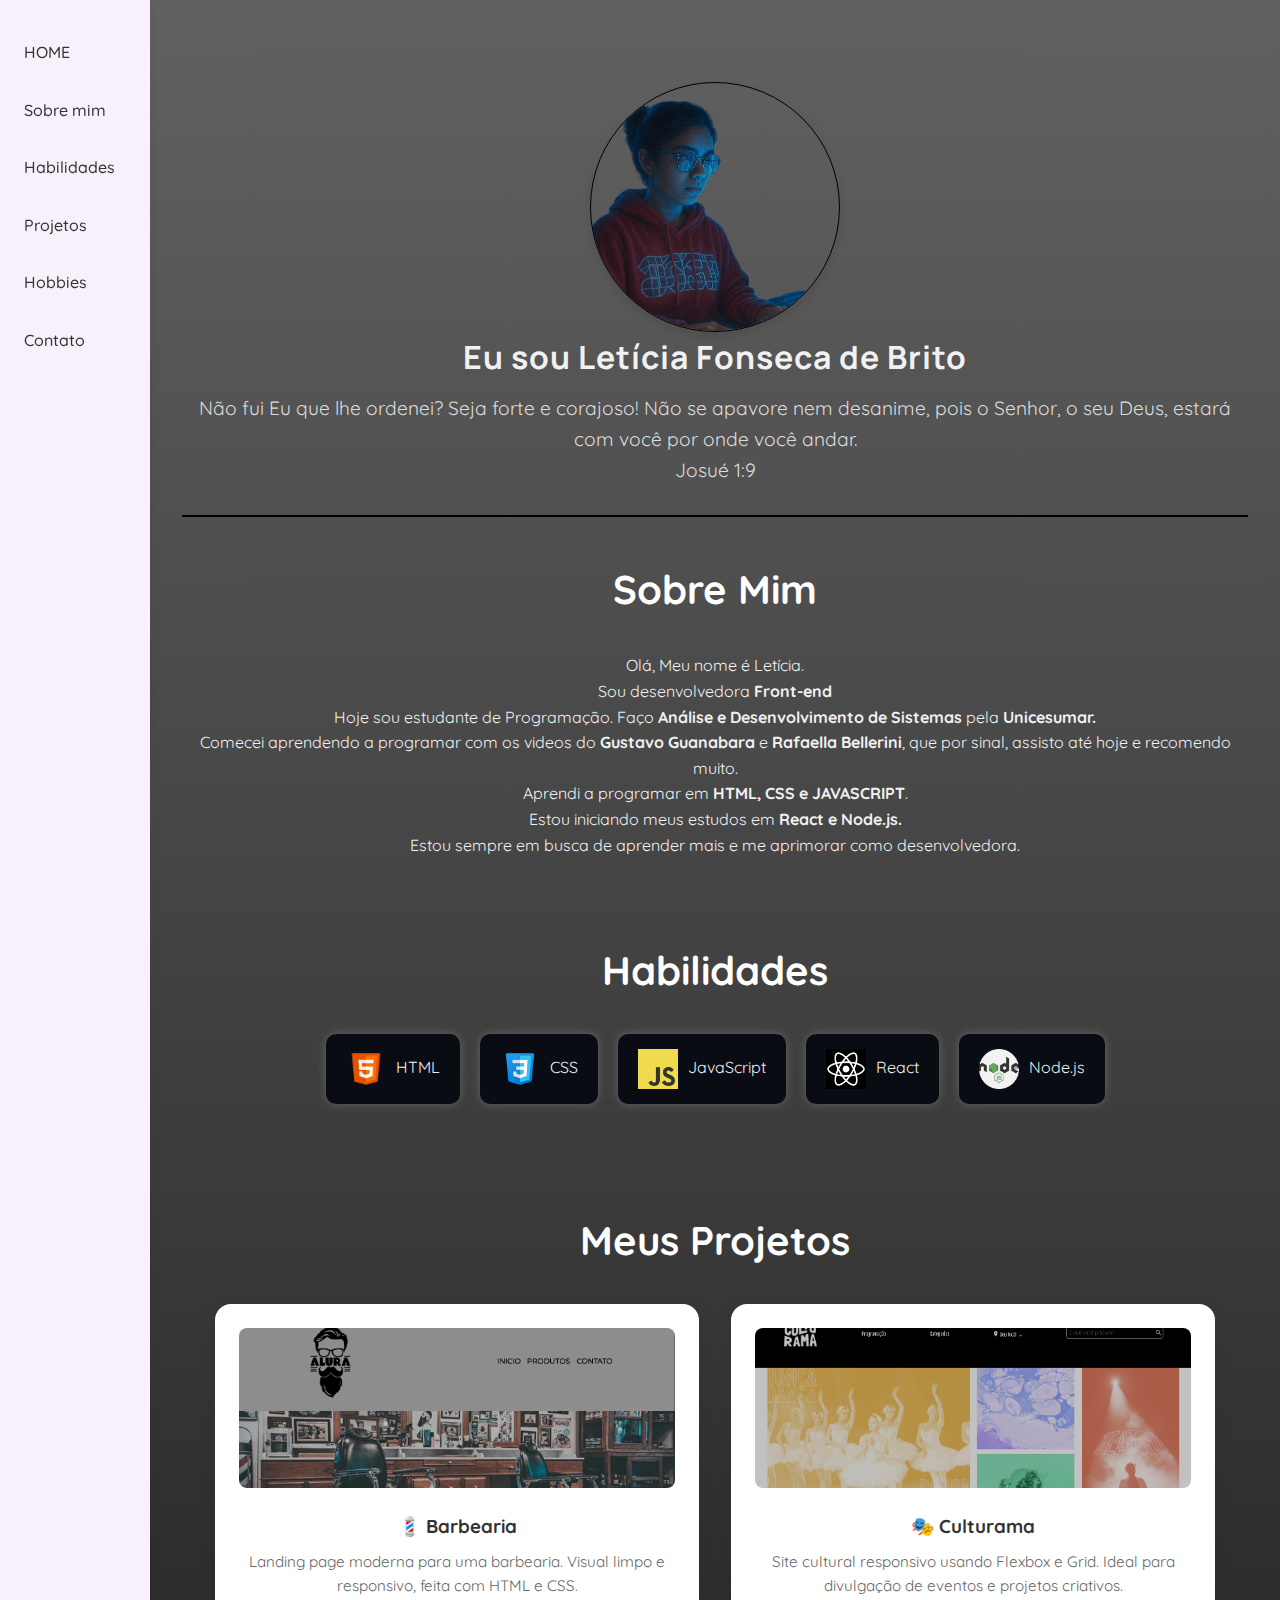
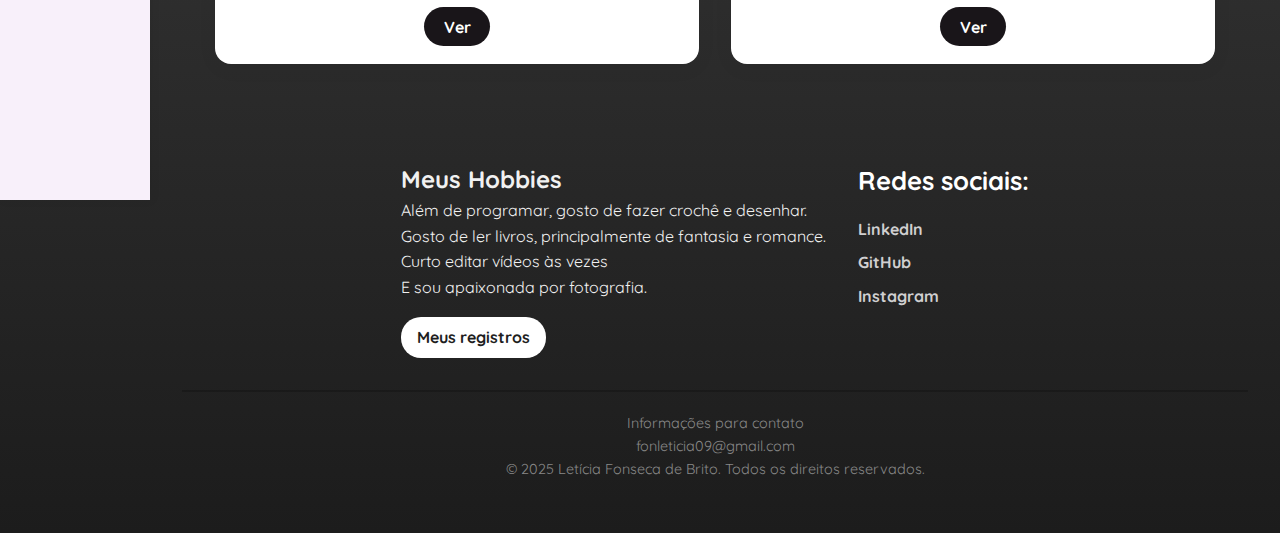
<file: index.html>
<!DOCTYPE html>
<html lang="en">
<head>
    <meta charset="UTF-8">
    <meta name="viewport" content="width=device-width, initial-scale=1.0">
    <title>Portfólio Letícia</title>
    <link rel="stylesheet" href="style.css">
</head>
<body>
    
    <header id="home">
        <div class="eu">
            <img src="img/eu.png" alt="Letícia's Avatar">
            <h1>Eu sou Letícia Fonseca de Brito</h1>
            <p class="vr">Não fui Eu que lhe ordenei? Seja forte e corajoso! Não se apavore nem desanime, pois o Senhor, o seu Deus, estará com você por onde você andar. </br>Josué 1:9</p>
        </div>
    </header>

    <nav class="navbar">
        <ul>
            <li><a href="#home">HOME</a></li>
            <li><a href="#sobre-mim">Sobre mim</a></li>
            <li><a href="#habilidades">Habilidades</a></li>
            <li><a href="#projetos">Projetos</a></li>
            <li><a href="#hoobies">Hobbies</a></li>
            <li><a href="#contato">Contato</a></li>
        </ul>
    </nav>

    <main>
        <section id="sobre-mim">
            <div class="texto">
                <h2>Sobre Mim</h2>
                <p>Olá, Meu nome é Letícia. </br> Sou desenvolvedora <b>Front-end</b></p>
                <p>Hoje sou estudante de Programação. Faço <b>Análise e Desenvolvimento de Sistemas</b> pela <b>Unicesumar.</b></p>
                <p>Comecei aprendendo a programar com os videos do <strong>Gustavo Guanabara</strong> e <strong>Rafaella Bellerini</strong>, que por sinal, assisto até hoje e recomendo muito.</p>
                <p>Aprendi a programar em <strong>HTML, CSS e JAVASCRIPT</strong>.</br> Estou iniciando meus estudos em <strong>React e Node.js.</strong></p>
                <p>Estou sempre em busca de aprender mais e me aprimorar como desenvolvedora.</p>
            </div>
        </section>

        <section id="habilidades">
            <div>
                <h2>Habilidades</h2>
                <ul>
                    <li><img src="img_logo/html-5.png" alt="HTML logo">HTML</li>
                    <li><img src="img_logo/css30.png" alt="CSS logo">CSS</li>
                    <li><img src="img_logo/javascript-logo.png" alt="JAVASCRIPT logo">JavaScript</li>
                    <li><img src="img_logo/react.png" alt="">React</li>
                    <li><img src="img_logo/js.png" alt="">Node.js</li>
                </ul>
            </div>
        </section>

        <section class="galeria-projetos" id="projetos">
            <h2>Meus Projetos</h2>

                <div class="cards-container">
                    <article class="card-projeto">
                    <img src="img/Barbearia.png" alt="Projeto Barbearia">
                    <h3>💈 Barbearia</h3>
                    <p>Landing page moderna para uma barbearia. Visual limpo e responsivo, feita com HTML e CSS.</p>
                    <a href="https://barbearia-delta-teal.vercel.app/" target="_blank">Ver</a>
                    </article>

                    <article class="card-projeto">
                    <img src="img/Culturama.png" alt="Projeto Culturama">
                    <h3>🎭 Culturama</h3>
                    <p>Site cultural responsivo usando Flexbox e Grid. Ideal para divulgação de eventos e projetos criativos.</p>
                    <a href="https://projeto-culturama-rho.vercel.app/" target="_blank">Ver</a>
                    </article>
                </div>
        </section>

        <div class="caixas-duplas">
            <aside id="hoobies">    
                <h2>Meus Hobbies</h2>
                <p>Além de programar, gosto de fazer crochê e desenhar.</p>
                <p>Gosto de ler livros, principalmente de fantasia e romance.</p>
                <p>Curto editar vídeos às vezes</p>
                <p>E sou apaixonada por fotografia.</p>
                <a href="Fotos.html" class="link-registros">Meus registros</a>
            </aside>

                <aside id="redes-sociais">
                    <h2>Redes sociais:</h2>
                        <ul>
                            <li><a href="https://www.linkedin.com/in/leticia-de-brito-469567261/">LinkedIn</a></li>
                            <li><a href="https://github.com/dlele007">GitHub</a></li>
                            <li><a href="https://www.instagram.com/fonseca_leleh?igsh=MXRmN3Frd3Y0ZDV0cA==">Instagram</a></li>
                        </ul>
                </aside>
            </div>

    </main>

    <footer id="contato">
        <p>Informações para contato </br> fonleticia09@gmail.com</p>
        <p>&copy; 2025 Letícia Fonseca de Brito. Todos os direitos reservados.</p>
    </footer>
</body>
</html>
</file>
<file: style.css>
@import url("https://fonts.googleapis.com/css2?family=Manrope:wght@200..800&display=swap");
@import url("https://fonts.googleapis.com/css2?family=Quicksand:wght@300..700&display=swap");

* {
  margin: 0;
  padding: 0;
  box-sizing: border-box;
}

body {
  font-family: "Quicksand", Courier, monospace;
  background-image: linear-gradient(rgb(97, 97, 97), rgb(28, 28, 28));
  color: #f1f1f1;
  line-height: 1.6;
  padding: 0 20px;
  margin-left: 150px;
  padding: 2rem;
}

header {
  text-align: center;
  padding: 30px 0;
  border-bottom: 2px solid #000000;
}

header h1 {
  font-family: "Manrope", Courier, monospace;
  font-size: 2rem;
  letter-spacing: 1px;
}

.eu {
  display: flex;
  flex-direction: column;
  align-items: center;
  margin-top: 20px;
}

.eu img {
  width: 250px;
  height: 250px;
  border-radius: 50%; /* transforma em círculo */
  object-fit: cover; /* garante que a imagem se encaixe direitinho */
  border: 1px solid #000000;
  box-shadow: 0 4px 10px rgba(0, 0, 0, 0.1);
}

.vr {
  font-size: 1.2rem;
  margin-top: 10px;
  color: #dcdcdc;
}

/*Navegação*/

.navbar {
  position: fixed;
  top: 0;
  left: 0;
  width: 150px;
  height: 200vh;
  background-color: #f8f0fa;
  padding: 1rem 1rem;
  box-shadow: 2px 0 10px rgba(0, 0, 0, 0.05);
}

.navbar ul {
  list-style: none;
  padding: 0;
}

.navbar ul li {
  margin: 1rem 0;
}

.navbar ul li a {
  text-decoration: none;
  color: #333;
  font-weight: 500;
  padding: 0.5rem;
  display: block;
  border-radius: 8px;
  transition: background 0.3s, color 0.3s;
}

.navbar ul li a:hover {
  background-color: #2d2c2d;
  color: #fff;
}

/*Sobre mim*/
#sobre-mim {
  text-align: center;
  padding: 40px 0;
}

.texto h2 {
  font-size: 2.5rem;
  margin-bottom: 2rem;
  color: #ffffff;
}

/*Habilidades*/

#habilidades {
  text-align: center;
  padding: 40px 0;
}

#habilidades h2 {
  font-size: 2.5rem;
  margin-bottom: 2rem;
  color: #ffffff;
}

#habilidades ul {
  list-style: none;
  display: flex;
  flex-wrap: wrap;
  justify-content: center;
  gap: 20px;
}

#habilidades li {
  background-color: #0a0c14;
  padding: 15px 20px;
  border-radius: 10px;
  box-shadow: 0 0 10px #fbfdfd33;
  transition: transform 0.3s ease, box-shadow 0.3s ease;
}

#habilidades li:hover {
  transform: translateY(-5px);
  box-shadow: 0 0 15px #ffffff;
}

#habilidades li img {
  width: 40px;
  height: 40px;
  margin-right: 10px;
  vertical-align: middle;
}

/*Projetos*/

.galeria-projetos {
  padding: 4rem 0;
  text-align: center;
}

.galeria-projetos h2 {
  font-size: 2.5rem;
  margin-bottom: 2rem;
  color: #ffffff;
}

.cards-container {
    display: grid;
    grid-template-columns: repeat(auto-fit, minmax(280px, 1fr));
    gap: 2rem;
    max-width: 1000px;
    margin: 0 auto;
}

@media (max-width: 600px) {
  .cards-container {
    grid-template-columns: 1fr;
  }
}

.card-projeto {
  background-color: #fff;
  border-radius: 1rem;
  padding: 1.5rem;
  box-shadow: 0 4px 20px rgba(0, 0, 0, 0.05);
  transition: transform 0.3s, box-shadow 0.3s;
}

.card-projeto:hover {
  transform: translateY(-5px);
  box-shadow: 0 8px 24px rgba(0, 0, 0, 0.1);
}

.card-projeto img {
  width: 100%;
  border-radius: 0.5rem;
  margin-bottom: 1rem;
  object-fit: cover;
  max-height: 160px;
}

.card-projeto h3 {
  color: #333;
  margin-bottom: 0.5rem;
}

.card-projeto p {
  color: #666;
  font-size: 0.95rem;
  margin-bottom: 1rem;
}

.card-projeto a {
  text-decoration: none;
  background-color: #191519;
  color: #fff;
  padding: 0.6rem 1.2rem;
  border-radius: 30px;
  font-weight: bold;
  transition: background 0.3s;
}

.card-projeto a:hover {
  background-color: #7e7e7e;
}

/*Hoobies*/

.caixas-duplas {
  display: flex;
  justify-content: center;
  gap: 2rem;
  flex-wrap: wrap;
  padding: 2rem;
}

#hobbies {
  text-align: center;
  padding: 40px 0;
}

#hobbies h2,
#redes-sociais h2 {
  color: #fff;
  font-size: 1.6rem;
  margin-bottom: 1rem;
}

#redes-sociais ul {
  list-style-type: none;
  padding: 0;
}

#redes-sociais li {
  margin: 0.5rem 0;
}

#redes-sociais a {
  text-decoration: none;
  color: #d0cfd0;
  font-weight: bold;
  transition: all 0.3s ease;
}

#redes-sociais a:hover {
  color: #fff;
  text-shadow: 0 0 5px #004aa5;
}

.link-registros {
  display: inline-block;
  margin-top: 1rem;
  background: #fff;
  color: #1e1e1e;
  padding: 0.5rem 1rem;
  border-radius: 20px;
  font-weight: bold;
  text-decoration: none;
  transition: all 0.3s;
}

.link-registros:hover {
  background: #999999;
  color: #fff;
}

/*Footer*/

footer {
  text-align: center;
  padding: 20px 0;
  border-top: 2px solid #00000033;
  font-size: 0.9rem;
  color: #888;
}
</file>
